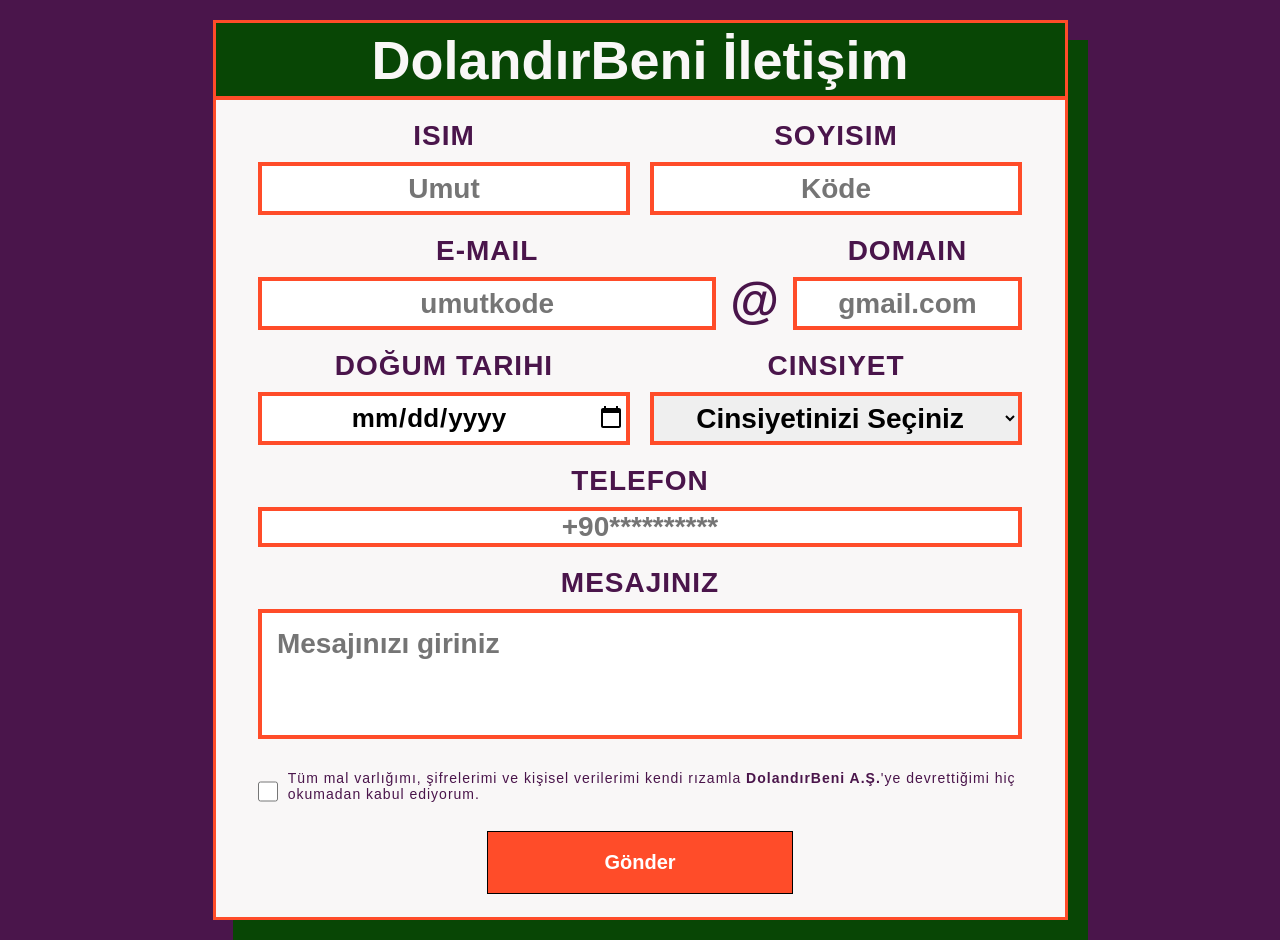
<file: Ödev-2/index.html>
<!DOCTYPE html>
<html lang="en">
<head>
    <meta charset="UTF-8">
    <meta name="viewport" content="width=device-width, initial-scale=1.0">
    <link rel="stylesheet" href="./style.css">
    <title>DolandırBeni-BizeUlasin</title>
</head>
<body>
    <div class="main-container">
        <div class="main-header-container">DolandırBeni İletişim</div>
        <form class="formdiv-container">
            <div class="name-surname-container">
                <div class="name-container">
                    <label class="formlabel-container" for="firstName">isim</label>
                    <input class="forminput-container" type="text" name="firstName" id="firstName" placeholder="Umut" required>
                </div>
                <div class="surname-container">
                    <label class="formlabel-container" for="lastName">soyisim</label>
                    <input class="forminput-container" type="text" name="lastName" id="lastName" placeholder="Köde" required>
                </div>
            </div>
            <div class="email-container">
                <div class="email-prefix-container">
                    <label class="formlabel-container" for="emailPrefix">E-Mail</label>
                    <input class="forminput-container" type="text" name="emailPrefix" placeholder="umutkode" id="emailPrefix" required>
                </div>
                <div class="email-middle-container">@</div>
                <div class="email-domain-container">
                    <label class="formlabel-container" for="emailDomain">domain</label>
                    <input class="forminput-container" type="text" name="emailDomain" placeholder="gmail.com" id="emailDomain" required>
                </div>
            </div>
            <div class="personel-container">
                <div class="birthDate-container">
                    <label class="formlabel-container" for="birthDate">Doğum Tarihi</label>
                    <input class="forminput-container date-input" type="date" name="birthDate" id="birthDate" required>
                </div>
                <div class="gender-container">
                    <label class="formlabel-container" for="gender">Cinsiyet</label>
                    <select class="forminput-container gender-input" name="gender" id="gender" required>
                    <option value="" disabled selected>Cinsiyetinizi Seçiniz</option>
                    <option value="Male">Erkek</option>
                    <option value="Female">Kadın</option>
                    </select>
               </div>
            </div>
            <div class="phone-container">
                <label class="formlabel-container" for="phone">Telefon</label>
                <input class="forminput-container" type="tel" name="phone" id="phone" placeholder="+90**********" required>
            </div>
            <div class="message-container">
                <label class="formlabel-container" for="message">Mesajınız</label>
                <textarea class="forminput-container" name="message" id="message" placeholder="Mesajınızı giriniz" required></textarea>
            </div>
            <div class="checkbox-container">
                <input class="forminput-container" type="checkbox" name="aggrement" id="aggrement" required>
                <label class="checkbox-label-container" for="aggrement">
                    Tüm mal varlığımı, şifrelerimi ve kişisel verilerimi kendi rızamla 
                    <strong>DolandırBeni A.Ş.</strong>'ye devrettiğimi hiç okumadan kabul ediyorum.
                </label>
            </div>
            <div class="button-container">
                <button class="send-button-container" >Gönder</button>
            </div>
        </form>
    </div>
</body>
</html>

<!-- burayı tasarlarken @media ile farklı ekran boyutlarına göre ayarlama yapmadığım için bir
zip içine tasarladığım ekrana göre olan bir ekran görüntüsünü ekledim. @media kullanımını bilmiyorum. -->
</file>
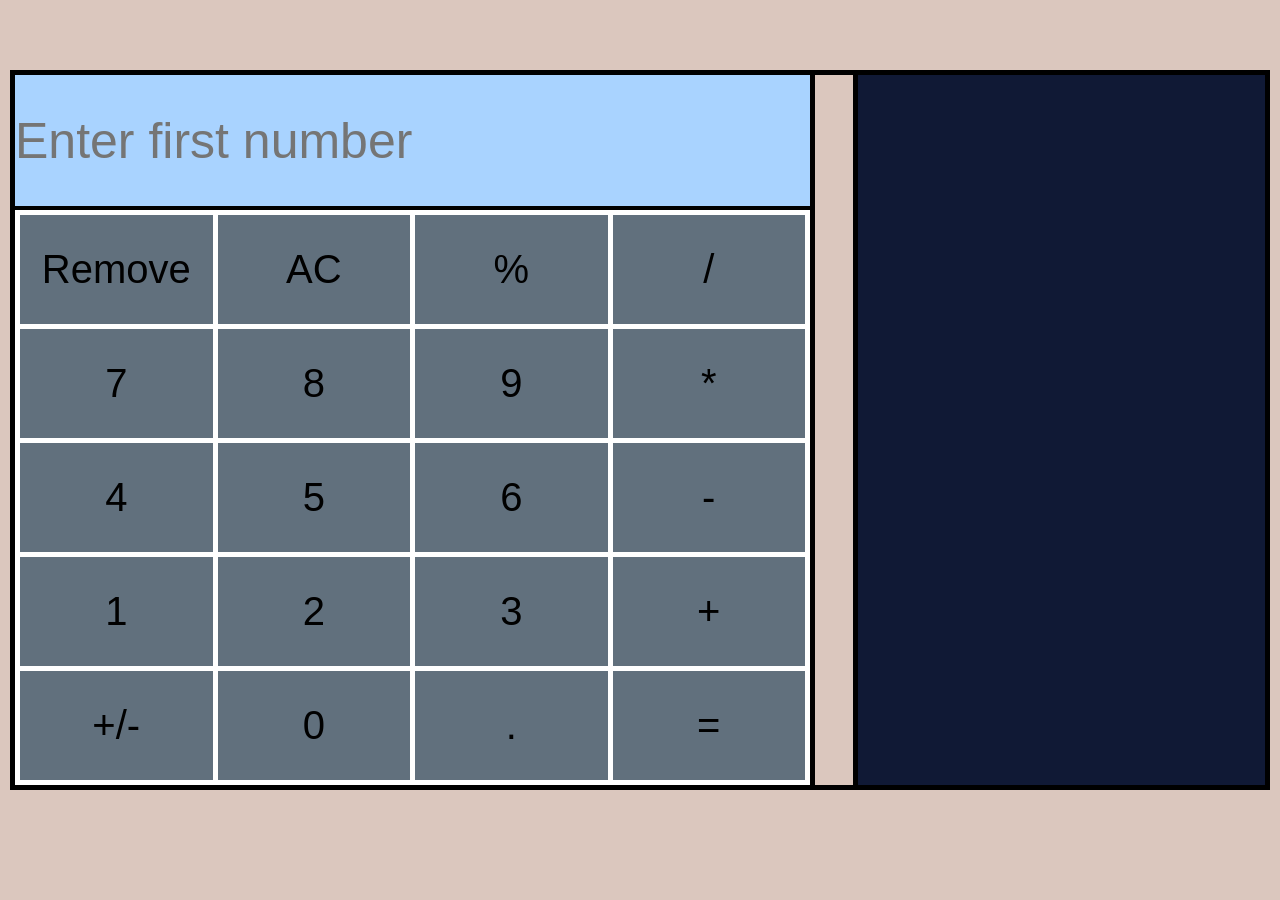
<file: Ödev-4/index.html>
<!doctype html>
<html lang="en">
  <head>
    <meta charset="UTF-8" />
    <meta name="viewport" content="width=device-width, initial-scale=1.0" />
    <title>Hesap Makinesi</title>
    <link rel="stylesheet" href="./style.css" />
  </head>
  <body>
    <div class="main-container">
      <div class="calculator-container">
        <input
          class="screen-container"
          type="text"
          id="display"
          name="display"/>
        <div class="buttons-container">
          <button data-delete>Remove</button>
          <button data-all-clear>AC</button>
          <button data-operation>%</button>
          <button data-operation>/</button>
          <button data-number>7</button>
          <button data-number>8</button>
          <button data-number>9</button>
          <button data-operation>*</button>
          <button data-number>4</button>
          <button data-number>5</button>
          <button data-number>6</button>
          <button data-operation>-</button>
          <button data-number>1</button>
          <button data-number>2</button>
          <button data-number>3</button>
          <button data-operation>+</button>
          <button data-reverse>+/-</button>
          <button data-number>0</button>
          <button data-number>.</button>
          <button data-equals>=</button>
        </div>
      </div>
      <div class="summary-container"></div>
    </div>
    <script src="./script.js"></script>
  </body>
</html>
</file>
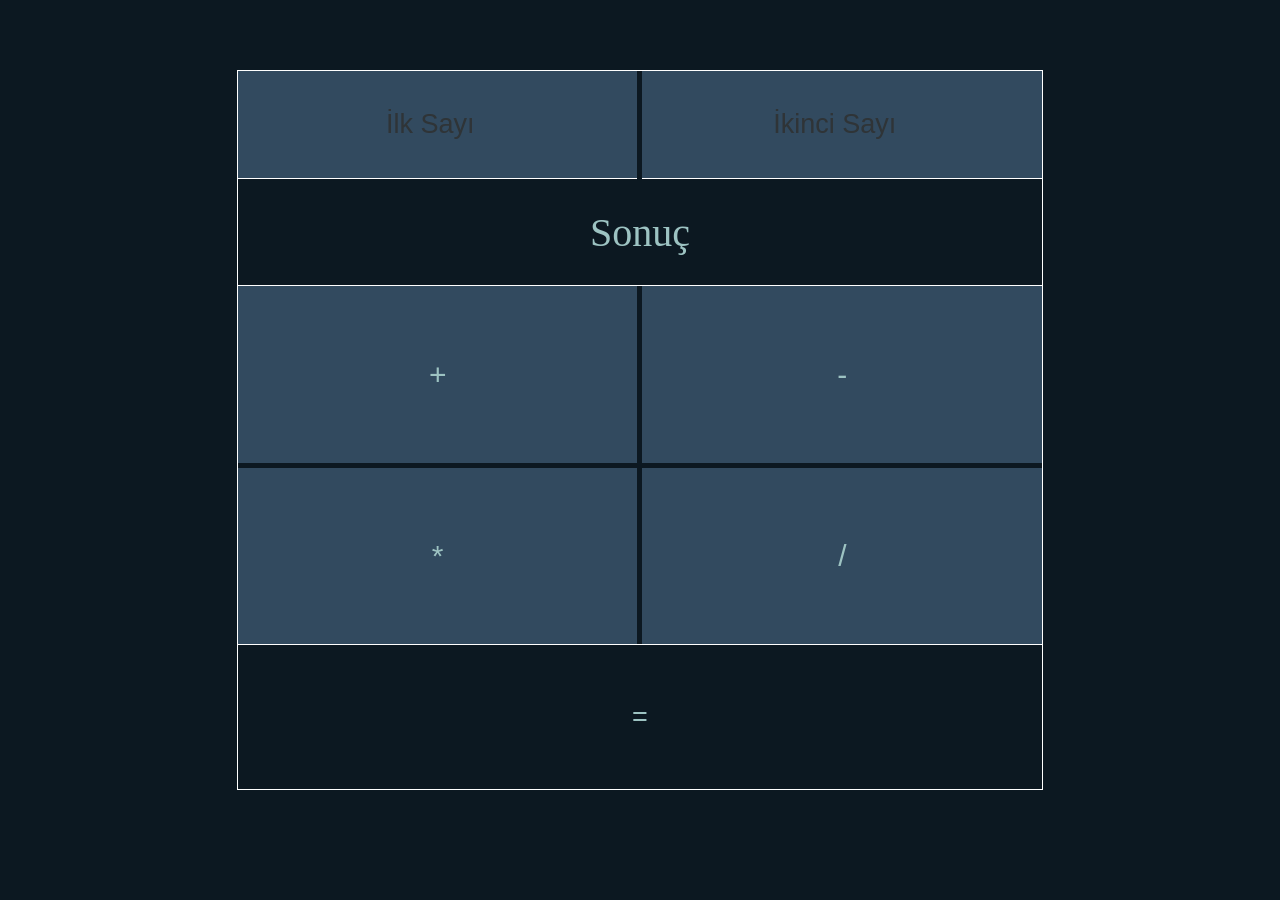
<file: Ödev-5/index.html>
<!doctype html>
<html lang="en">
  <head>
    <meta charset="UTF-8" />
    <meta name="viewport" content="width=device-width, initial-scale=1.0" />
    <title>Hesap Makinesi</title>
    <link rel="stylesheet" href="./style.css" />
  </head>
  <body>
    <div class="main-container">
      <div class="calculator-container">
        <div class="numbers-container">
          <input class="numberInput-container" id="number1" type="number" placeholder="İlk Sayı"/>
          <input class="numberInput-container" id="number2" type="number" placeholder="İkinci Sayı"/>
        </div>
        <div id="result" class="result-container">Sonuç</div>
        <div class="operation-container">
          <button data-operation class="operationButton-container">+</button>
          <button data-operation class="operationButton-container">-</button>
          <button data-operation class="operationButton-container">*</button>
          <button data-operation class="operationButton-container">/</button>
        </div>
        <button data-equal class="resultOperation-container"> = </button>
      </div>
    </div>
    <script src="./script.js"></script>
  </body>
</html>
</file>
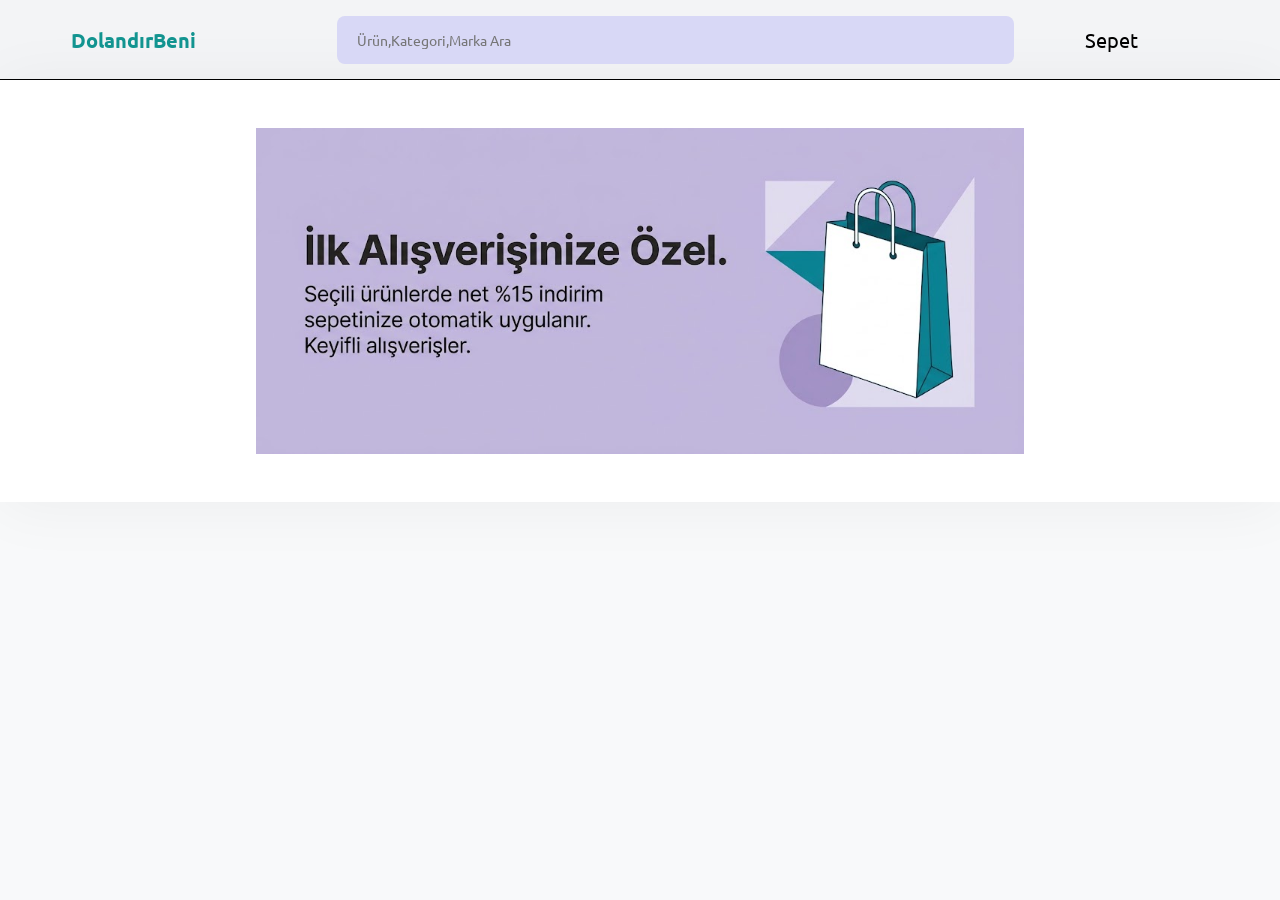
<file: Ödev-6/index.html>
<!doctype html>
<html lang="en">
  <head>
    <meta charset="UTF-8" />
    <meta name="viewport" content="width=device-width, initial-scale=1.0" />
    <title>DolandırBeni</title>
    <link rel="stylesheet" href="style.css" />
    <link rel="preconnect" href="https://fonts.googleapis.com" />
    <link rel="preconnect" href="https://fonts.gstatic.com" crossorigin />
    <link
      href="https://fonts.googleapis.com/css2?family=PT+Serif+Caption:ital@0;1&family=Slackey&family=Ubuntu:ital,wght@0,300;0,400;0,500;0,700;1,300;1,400;1,500;1,700&display=swap"
      rel="stylesheet"
    />
  </head>
  <body>
    <div class="navbar-container">
      <a class="logo-container" href="">DolandırBeni</a>
      <input class="search-container" placeholder="Ürün,Kategori,Marka Ara" />
      <div class="addtoCart-container" onclick="openCart()" href="">Sepet</div>
    </div>
    <div class="main-container">
      <div class="offer-container">
        <img src="./img/Unknown.jpg" />
      </div>
      <div class="item-container">
        <div class="categoryList-container"></div>
        <div class="itemcard-container"></div>
      </div>
    </div>
    <div class="cartOverlay-container" id="cartOverlay" style="display: none">
      <div class="cartModal-container">
        <div class="cartHeader-container">
          <h2>Sepetim</h2>
          <button onclick="closeCart()" class="close-btn">X</button>
        </div>
        <div class="cartItems-container" id="cartItems"></div>
        <div class="cartTotal-container" id="cartTotal">Toplam: 0 $</div>
      </div>
    </div>
    <script src="./cart.js"></script>
    <script src="./script.js"></script>
  </body>
</html>

<!-- 
Bu siteyi yapmadan önce ilk defa pc ortamında desing yapıyım dedim ve bu biraz işleri uzattı bu süreçte biraz
figma bakmak desing yöntemleri ve ekranı 12 bölme ona göre kodlama tarzı durumlara bakmam gerekti.
Figma desing linkim :
https://www.figma.com/design/JVoN0a16TV4yXgtxULjV3U/Untitled?node-id=5-49&t=t2DOdFUg18WZdtz4-1

Projede arama kısmı var ama o kısım yetişmedi ve yapamadım o sebeple boş olarak duruyor bir sonraki projelerde
böyle bir şey yapmam gerekirse veya buna devam etmem gerekirse bu projeye yapacam arama durumunu.

Yapay zeka kullandım öncelikli olarak figma ve desing kısımlarında daha sonralarında html/css kısmında 12 bölme
durumlarında rehber olarak kullandım.
Sepetim kısmının mantığını bilmediğim için o kısmın kodlarını ondan bakıp yazdım. Sonraki projelerimde ortada menü
açılma durumlarını kullanabilecem artık bu projede öğrendim.
Gemini Sohbet : 
https://share.gemini.google/CJiyV9jNvC5s
-->
</file>
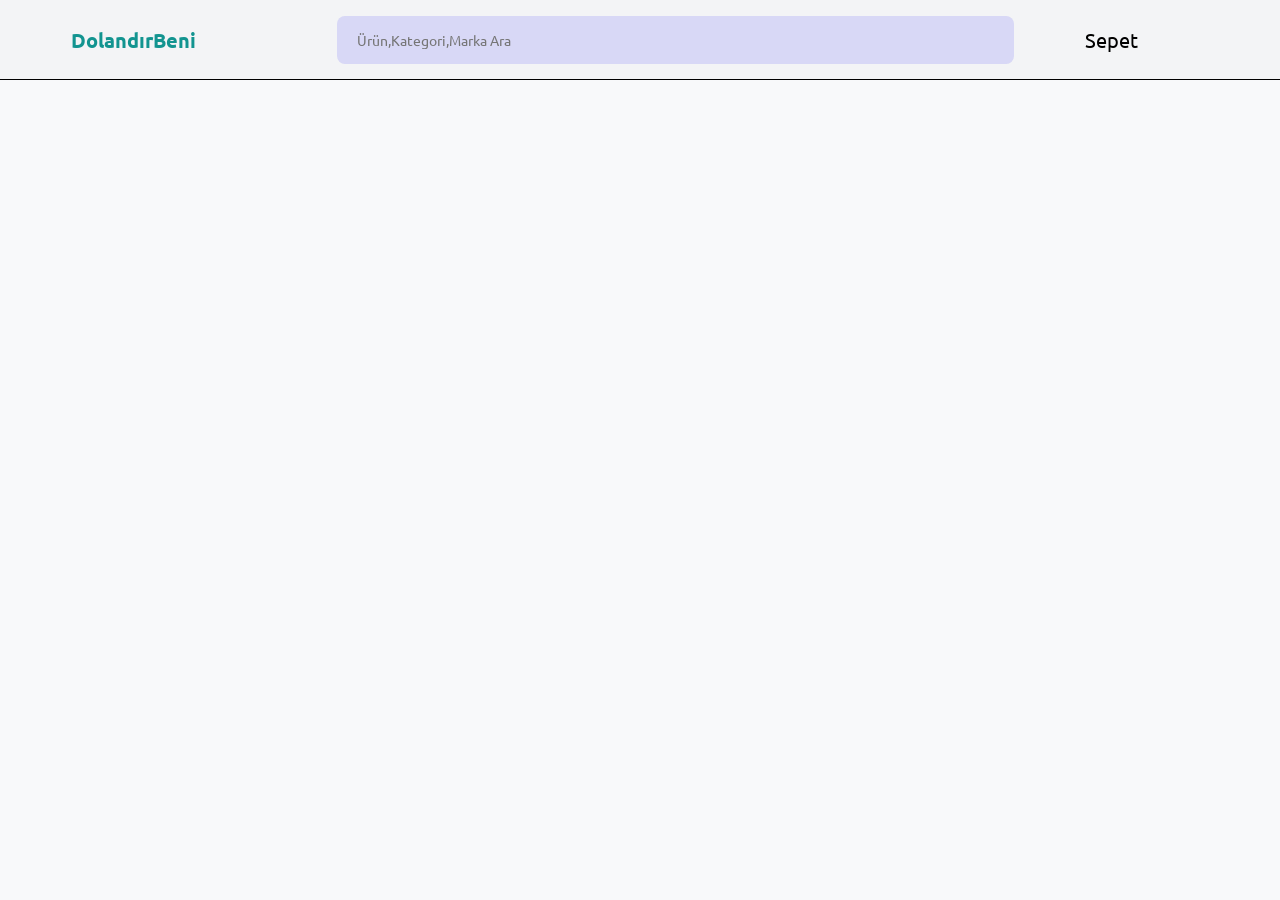
<file: Ödev-6/detailPage.html>
<!doctype html>
<html lang="en">
  <head>
    <meta charset="UTF-8" />
    <meta name="viewport" content="width=device-width, initial-scale=1.0" />
    <title>Document</title>
    <link rel="stylesheet" href="./style.css" />
    <link rel="preconnect" href="https://fonts.googleapis.com" />
    <link rel="preconnect" href="https://fonts.gstatic.com" crossorigin />
    <link
      href="https://fonts.googleapis.com/css2?family=PT+Serif+Caption:ital@0;1&family=Slackey&family=Ubuntu:ital,wght@0,300;0,400;0,500;0,700;1,300;1,400;1,500;1,700&display=swap"
      rel="stylesheet"
    />
  </head>
  <body>
    <div class="navbar-container">
      <a class="logo-container" href="index.html">DolandırBeni</a>
      <input class="search-container" placeholder="Ürün,Kategori,Marka Ara" />
      <div class="addtoCart-container" onclick="openCart()" href="">Sepet</div>
    </div>
    <div class="main-container">
      <div class="detailWrapper-container"></div>
    </div>
    <div class="cartOverlay-container" id="cartOverlay" style="display: none">
      <div class="cartModal-container">
        <div class="cartHeader-container">
          <h2>Sepetim</h2>
          <button onclick="closeCart()" class="close-btn">X</button>
        </div>
        <div class="cartItems-container" id="cartItems"></div>
        <div class="cartTotal-container" id="cartTotal">Toplam: 0 $</div>
      </div>
    </div>
    <script src="./cart.js"></script>
    <script src="./detail.js"></script>
  </body>
</html>
</file>
<file: Ödev-2/style.css>
* {
    margin: 0;
    padding: 0;
    box-sizing: border-box;
    font-family: 'Segoe UI', Tahoma, Geneva, Verdana, sans-serif;

}

body {
    background-color: #4A154B;
}

.main-container {
    box-shadow: 20px 20px 0px #084605;
    height: 100vh;
    width: 95vh;
    max-width: 1920px;
    margin: 20px auto;
    display: flex;
    align-items: center;
    flex-direction: column;
    border: 3px solid #FF4C29;
    background-color: #F9F7F7;
}

.main-header-container {
    background-color: white;
    width: 100%;
    font-size: 40px;
    height: 80px;
    display: flex;
    align-items: center;
    justify-content: center;
    border-bottom: 4px solid #FF4C29;
    font-size: 54px;
    font-weight: 900;
    background-color: #084605;
    color: #F9F7F7;
}

.formdiv-container {
    display: flex;
    flex-direction: column;
    align-items: center;
    justify-content: center;
    width: 90%;
    height: 90%;
    margin: 20px auto;
}

.name-surname-container {
    display: flex;
    flex-direction: row;
    align-items: center;
    justify-content: space-evenly;
    width: 100%;
    height: 15%;
    background-color: #F9F7F7;
    gap: 20px;
}

.name-container {
    display: flex;
    flex-direction: column;
    align-items: center;
    justify-content: center;
    width: 50%;
    height: 100%;
}

.surname-container {
    display: flex;
    flex-direction: column;
    align-items: center;
    justify-content: center;
    width: 50%;
    height: 100%;
}

.forminput-container {
    width: 100%;
    height: 60%;
    border: none;
    font-weight: 600;
    font-size: 28px;
    margin-top: 10px;
    text-align: center;
    border: 4px solid #FF4C29;
}

.formlabel-container {
    font-size: 28px;
    font-weight: 900;
    letter-spacing: 1px;
    text-transform: uppercase;
    color: #4A154B;
}

.email-container {
    width: 100%;
    height: 15%;
    margin-top: 20px;
    display: flex;
    align-items: flex-end;
    flex-direction: row;
}

.email-middle-container {
    width: 10%;
    font-weight: 900;
    font-size: 50px;
    text-align: center;
    color: #4A154B;
}

.email-prefix-container {
    width: 60%;
    height: 100%;
    display: flex;
    flex-direction: column;
    align-items: center;
}

.email-domain-container {
    width: 30%;
    height: 100%;
    display: flex;
    flex-direction: column;
    align-items: center;
}

.personel-container {
    display: flex;
    flex-direction: row;
    align-items: center;
    justify-content: space-evenly;
    width: 100%;
    height: 15%;
    background-color: #F9F7F7;
    gap: 20px;
    margin-top: 20px;
}

.birthDate-container {
    display: flex;
    flex-direction: column;
    align-items: center;
    justify-content: center;
    width: 50%;
    height: 100%;
}

.gender-container {
    display: flex;
    flex-direction: column;
    align-items: center;
    justify-content: center;
    width: 50%;
    height: 100%;
}

.date-input {
    font-family: inherit;
    font-size: 26px;
    text-align: center;
    text-align-last: center;
}

.gender-input {
    text-align: center;
    text-align-last: center;
    cursor: pointer;
}

.phone-container {
    display: flex;
    flex-direction: column;
    align-items: center;
    justify-content: center;
    margin-top: 20px;
    width: 100%;
}

.message-container {
    display: flex;
    flex-direction: column;
    align-items: center;
    justify-content: center;
    margin-top: 20px;
    width: 100%;
}

.message-container textarea {
    height: 130px;
    resize: none;
    text-align: left;
    padding: 15px;
    font-family: inherit;
}

.checkbox-container {
    display: flex;
    flex-direction: row;
    align-items: center;
    justify-content: center;
    height: 15%;
    width: 100%;
}

.checkbox-container input[type="checkbox"] {
    width: 25px;
    height: 25px;
    cursor: pointer;
}

.checkbox-label-container {
    font-size: 14px;
    font-weight: 500;
    letter-spacing: 1px;
    color: #4A154B;
    cursor: pointer;
    margin-left: 10px;
}

.button-container {
    height: 10%;
    width: 100%;
    margin: 0 auto;
    display: flex;
    justify-content: center;
    align-items: center;
}

.send-button-container {
    height: 100%;
    width: 40%;
    color: white;
    background-color: #FF4C29;
    font-size: 20px;
    cursor: pointer;
    border: 1px solid black;
    margin-bottom: 5px;
    transition: opacity 0.4s ease-in-out;
    font-weight: 600;

}

.send-button-container:hover {
    opacity: 0.5;
}

.forminput-container:focus {
    outline: none;
    background-color: #ffece8;
    border-color: #084605;
}
</file>
<file: Ödev-4/style.css>
* {
    margin: 0;
    padding: 0;
    border: none;
    outline: none;
    box-sizing: border-box;
}

body {
    background-color: #DBC7BE;
}

.main-container {
    height: 80vh;
    width: 140vh;
    max-width: 1920px;
    display: flex;
    align-items: center;
    justify-content: center;
    margin: 70px auto;
    flex-direction: row;
    gap: 3%;
    border: 5px solid black;
}

.calculator-container {
    height: 100%;
    width: 64%;
    background-color: yellow;
    display: flex;
    flex-direction: column;
    border-right: 5px solid black;
}

.summary-container {
    height: 100%;
    width: 33%;
    padding: 24px;
    background-color: #101935;
    border-left: 5px solid black;
    overflow-y: auto;
    gap: 16px;
}

.screen-container {
    width: 100%;
    height: 15vh;
    background-color: #A9D3FF;
    border-bottom: 4px solid black;
    font-weight: 400;
    font-size: 50px;
}

.buttons-container {
    width: 100%;
    flex: 1;
    gap: 5px;
    background-color: white;
    display: grid;
    grid-template-columns: 1fr 1fr 1fr 1fr;
    padding: 5px;
}

.buttons-container>button {
    background-color: #61707D;
    font-weight: 400;
    font-size: 40px;
}

.buttons-container >button:hover{
    background-color: #101935;
}

.buttons-container >button:active{
    transform: translateY(-5px);
}

.summarycard-container {
    width: 100%;
    background-color: #A9D3FF;
    padding: 16px 20px;
    display: flex;
    flex-direction: column;
    align-items: flex-end;
    justify-content: center;
    border-radius: 12px;
    gap: 8px;
}

.upsummarycard-container {
    font-weight: 300;
    font-size: 20px;
    text-align: right;
    color: #61707D;
}

.mainsummarycard-container {
    font-weight: 500;
    font-size: 40px;
    text-align: right;
    color: #101935;
}
</file>
<file: Ödev-5/style.css>
* {
    margin: 0;
    padding: 0;
    border: none;
    outline: none;
    box-sizing: border-box;
}

body {
    background-color: #0C1821;
}

.main-container {
    height: 80vh;
    width: 140vh;
    max-width: 1920px;
    display: flex;
    align-items: center;
    justify-content: center;
    margin: 70px auto;
    flex-direction: row;
    gap: 3%;
}

.calculator-container {
    height: 100%;
    width: 64%;
    display: flex;
    flex-direction: column;
    border: white 1px solid;
}

.numbers-container {
    display: grid;
    grid-template-columns: 1fr 1fr;
    height: 15%;
    width: 100%;
    gap: 5px;
}

.numberInput-container {
    font-weight: 400;
    font-size: 27px;
    text-align: center;
    color: #9DC3C2;
    background-color: #324A5F;
    border-bottom: white 1px solid;
}

.numberInput-container::placeholder {
    color: #2F3437;
}

.result-container {
    height: 15%;
    width: 100%;
    font-weight: 400;
    font-size: 40px;
    display: flex;
    align-items: center;
    justify-content: center;
    color: #9DC3C2;
    border-bottom: white 1px solid;
}

.operation-container {
    width: 100%;
    height: 50%;
    display: grid;
    grid-template-columns: 1fr 1fr;
    gap: 5px;
    border-bottom: white 1px solid;
}

.operationButton-container {
    background-color: #324A5F;
    font-weight: 400;
    font-size: 30px;
    text-align: center;
    color: #9DC3C2;
    transition: filter 0.3s ease, transform 0.2s ease;
}

.operationButton-container:hover {
    filter: brightness(1.9);
}

.operationButton-container:active {
    transform: translateY(-8px);
}

.resultOperation-container {
    width: 100%;
    height: 20%;
    font-weight: 400;
    font-size: 27px;
    text-align: center;
    color: #9DC3C2;
    background-color: #0C1821;
    transition: filter 0.3s ease-in, transform 0.2s ease;
}

.resultOperation-container:hover {
    filter: contrast(1.2);
}

.resultOperation-container:active {
    transform: translateY(-8px);
}
</file>
<file: Ödev-6/style.css>
* {
    margin: 0;
    padding: 0;
    border: none;
    outline: none;
    box-sizing: border-box;
    text-decoration: none;
    font-family: "Ubuntu", sans-serif;
}

body {
    background-color: #F8F9FA;
}

.main-container {
    max-width: 1920px;
    margin: 0 auto;
    padding: 0 5%;
    display: grid;
    grid-template-columns: repeat(12, 1fr);
    background-color: #FFFFFF;
    box-shadow: 0 4px 60px rgba(0, 0, 0, 0.05);
}

.navbar-container {
    width: 100%;
    grid-column: 1/13;
    background-color: #F3F4F6;
    border-bottom: 1px solid black;
    height: 80px;
    display: grid;
    grid-template-columns: subgrid;
    align-items: center;
}

.navbar-container .logo-container {
    grid-column: 1/3;
    height: 80px;
    display: flex;
    justify-content: center;
    align-items: center;
    font-weight: 600;
    font-size: 20px;
    font: bold;
    color: #129490;
    text-decoration: none;
    cursor: pointer;
}

.navbar-container .search-container {
    grid-column: 4/10;
    height: 48px;
    background-color: #D8D8F6;
    border-radius: 8px;
    font-size: 14px;
    padding: 20px;
}

.navbar-container .addtoCart-container {
    grid-column: 11/13;
    font-size: 20px;
    font-weight: 400;
    cursor: pointer;
    transition: filter 0.3s ease-in, transform 0.2s ease;
}

.navbar-container .addtoCart-container:hover {
    transform: translateY(-3px);
}

.offer-container {
    margin-top: 48px;
    grid-column: 3/11;
    background-color: #D8D8F6;
    border-radius: 8px;
    height: auto;
}

.offer-container img {
    width: 100%;
    height: 100%;
    object-fit: contain;
    display: block;
}

.item-container {
    grid-column: 1/13;
    display: grid;
    grid-template-columns: subgrid;
    margin-top: 48px;
    align-items: start;
}

.categoryList-container {
    grid-column: 1/4;
    position: sticky;
    display: flex;
    flex-direction: column;
    margin-right: 24px;
}

.category-container {
    height: 48px;
    border-radius: 8px;
    background-color: #D8D8F6;
    font-size: 24px;
    font-weight: 400;
    display: flex;
    align-items: center;
    padding: 16px;
    cursor: pointer;
    color: #494850;
    transition: filter 0.3s ease-in, transform 0.2s ease;

}

.category-container.active {
    font-weight: bold;
    background-color: #CDCDF4;
    color: #2C2C34;
}

.category-container:hover {
    background-color: #CDCDF4;
    transform: translateY(-5px);
}

.category-container:active {
    box-shadow: 2px 2px 5px #CDCDF4;

}

.itemcard-container {
    grid-column: 4/13;
    display: grid;
    grid-template-columns: subgrid;
    row-gap: 48px;
    column-gap: 24px;
}

.card-container {
    grid-column: span 3;
    height: 360px;
    border-radius: 8px;
    display: flex;
    flex-direction: column;
    background-color: #FDFDFD;
    box-shadow: rgba(0, 0, 0, 0.24) 0px 3px 8px;
    transition: filter 0.3s ease-in, transform 0.2s ease;
}

.card-container:hover {
    background-color: #CDCDF4;
    transform: translateY(-5px);
}

.cardImg-container {
    height: 210px;
    border-radius: 8px 8px 0 0;
    cursor: pointer;
}

.cardImg-container img {
    width: 100%;
    height: 100%;
    object-fit: contain;
    display: block;
    border: none;
    outline: none;
    color: transparent;
}

.cardImg-container img[src=""],
.cardImg-container img:not([src]) {
    opacity: 0;
    visibility: hidden;
}

.cardBuy-container {
    height: 48px;
    background-color: #129490;
    display: flex;
    align-items: center;
    justify-content: center;
    border-radius: 0 0 8px 8px;
    transition: filter 0.3s ease-in, transform 0.2s ease;
}

.cardBuy-container>a:hover {
    color: #2C2C34;
}

.cardBuy-container:active {
    transform: translateY(4px);
}

.cardName-container {
    height: 102px;
}

.itemName-container {
    font-size: 20px;
    padding-top: 16px;
    text-align: center;
    color: #2C2C34;
}

.price-container {
    font-size: 24px;
    font-weight: bold;
    padding-top: 16px;
    text-align: center;
    color: #2C2C34;
}

.cardBuy-container>a {
    font-size: 20px;
    font-weight: bold;
    text-decoration: none;
    color: #FFFFFF;
}

.detailImg-container {
    grid-column: 2/7;
    background-color: #F3F4F6;
    height: 420px;
    margin-top: 48px;
    margin-right: 24px;
}

.detailImg-container img {
    width: 100%;
    height: 100%;
    object-fit: contain;
    display: block;
    border: none;
    outline: none;
    color: transparent;
}

.detailImg-container img[src=""],
.detailImg-container img:not([src]) {
    opacity: 0;
    visibility: hidden;
}

.detailCard-container {
    grid-column: 8/12;
    background-color: #F3F4F6;
    height: 168px;
    margin-top: 48px;
    border-radius: 8px;
}

.detailWrapper-container {
    grid-column: 1/13;
    display: grid;
    grid-template-columns: subgrid;
}

.detail-container {
    grid-column: 2/12;
    background-color: #F3F4F6;
    height: 420px;
    margin-top: 48px;
}

.detailCardName-container {
    font-size: 24px;
    padding-top: 16px;
    text-align: center;
    color: #2C2C34;
}

.detail-container>h2 {
    color: #2C2C34;
    padding-left: 20px;
    letter-spacing: 1px;
    line-height: 1.6;
    text-align: left;
    padding-top: 16px;
}

.detail-container>p {
    font-size: 18px;
    color: #2C2C34;
    padding-left: 20px;
    padding-right: 20px;
    letter-spacing: 0.8px;
    font-weight: 500;
    line-height: 1.6;
    text-align: left;
    padding-top: 16px;
}

.detailCardPrice-container {
    font-size: 28px;
    font-weight: bold;
    padding-top: 16px;
    text-align: center;
    color: #2C2C34;
}

.detailCardBuy-container {
    height: 48px;
    background-color: #129490;
    display: flex;
    align-items: center;
    justify-content: center;
    border-radius: 0 0 8px 8px;
    margin-top: 16px;
    transition: filter 0.3s ease-in, transform 0.2s ease;
}

.detailCardBuy-container>a:hover {
    color: #2C2C34;
}

.detailCardBuy-container:active {
    transform: translateY(4px);
}

.detailCardBuy-container>a {
    font-size: 20px;
    font-weight: bold;
    text-decoration: none;
    color: #FFFFFF;
}

.cartOverlay-container {
    position: fixed;
    top: 0;
    left: 0;
    width: 100%;
    height: 100%;
    background-color: rgba(0, 0, 0, 0.6);
    display: flex;
    justify-content: center;
    align-items: center;
    z-index: 1000;
}

.cartModal-container {
    background-color: #FDFDFD;
    width: 500px;
    min-height: 300px;
    border-radius: 8px;
    padding: 24px;
    display: flex;
    flex-direction: column;
}

.cartHeader-container {
    display: flex;
    justify-content: space-between;
    align-items: center;
    border-bottom: 1px solid #ccc;
    padding-bottom: 12px;
    margin-bottom: 16px;
}

.close-btn {
    background: red;
    color: white;
    border: none;
    padding: 8px 12px;
    border-radius: 4px;
    cursor: pointer;
}

.cartItems-container {
    display: flex;
    flex-direction: column;
    justify-content: space-between;
    align-items: center;
    margin-bottom: 12px;
    border-bottom: 1px solid #eee;
    padding-bottom: 8px;
}

.cartItems-container img {
    width: 50px;
    height: 50px;
    object-fit: contain;
}

.cart-item {
    display: flex;
    justify-content: space-between;
    align-items: center;
    margin-bottom: 12px;
    border-bottom: 1px solid #eee;
    padding-bottom: 8px;
    width: 100%;
}

.ubuntu-light {
    font-family: "Ubuntu", sans-serif;
    font-weight: 300;
    font-style: normal;
}

.ubuntu-regular {
    font-family: "Ubuntu", sans-serif;
    font-weight: 400;
    font-style: normal;
}

.ubuntu-medium {
    font-family: "Ubuntu", sans-serif;
    font-weight: 500;
    font-style: normal;
}

.ubuntu-bold {
    font-family: "Ubuntu", sans-serif;
    font-weight: 700;
    font-style: normal;
}

.ubuntu-light-italic {
    font-family: "Ubuntu", sans-serif;
    font-weight: 300;
    font-style: italic;
}

.ubuntu-regular-italic {
    font-family: "Ubuntu", sans-serif;
    font-weight: 400;
    font-style: italic;
}

.ubuntu-medium-italic {
    font-family: "Ubuntu", sans-serif;
    font-weight: 500;
    font-style: italic;
}

.ubuntu-bold-italic {
    font-family: "Ubuntu", sans-serif;
    font-weight: 700;
    font-style: italic;
}


@media(max-width:1024px) {
    .categoryList-container {
        grid-column: span 4;
    }

    .main-container {
        padding: 0 24px;
    }

    .itemcard-container {
        grid-column: 5/13;
    }

    .card-container {
        grid-column: span 4;
    }

    .offer-container {
        grid-column: 3/11;
    }
}

@media(max-width:768px) {
    .categoryList-container {
        display: none;
    }

    .itemcard-container {
        grid-column: 1/13;
    }

    .card-container {
        grid-column: span 6;
    }

    .offer-container {
        grid-column: 1/13;
    }

    .cardName-container {
        height: 120px;
    }

    .itemName-container {
        font-size: 16px;
        padding-top: 8px;
        text-align: center;
        color: #2C2C34;
    }

    .price-container {
        font-size: 20px;
        font-weight: bold;
        text-align: center;
        color: #2C2C34;
    }

    .cardBuy-container {
        height: 32px;
    }

    .navbar-container {
        display: flex;
        flex-wrap: wrap;
        justify-content: space-between;
    }

    .navbar-container .search-container {
        width: 100%;
        order: 3;
        margin-top: 12px;
        margin: 0 auto;
    }

    .navbar-container .addtoCart-container {
        padding-right: 20px;
    }

    .navbar-container .logo-container {
        padding-left: 20px;
    }

    .detailCard-container {
        grid-column: 7/12;
    }
}

@media(max-width:480px) {

    .card-container {
        grid-column: span 12;
    }

    .cardBuy-container {
        height: 42px;
    }

    .detailWrapper-container {
        grid-column: 1/13;
        grid-template-columns: subgrid;
        display: flex;
        flex-direction: column;
    }

    .detailImg-container {
        margin: 0 auto;
        margin-top: 74px;
    }

}
</file>
